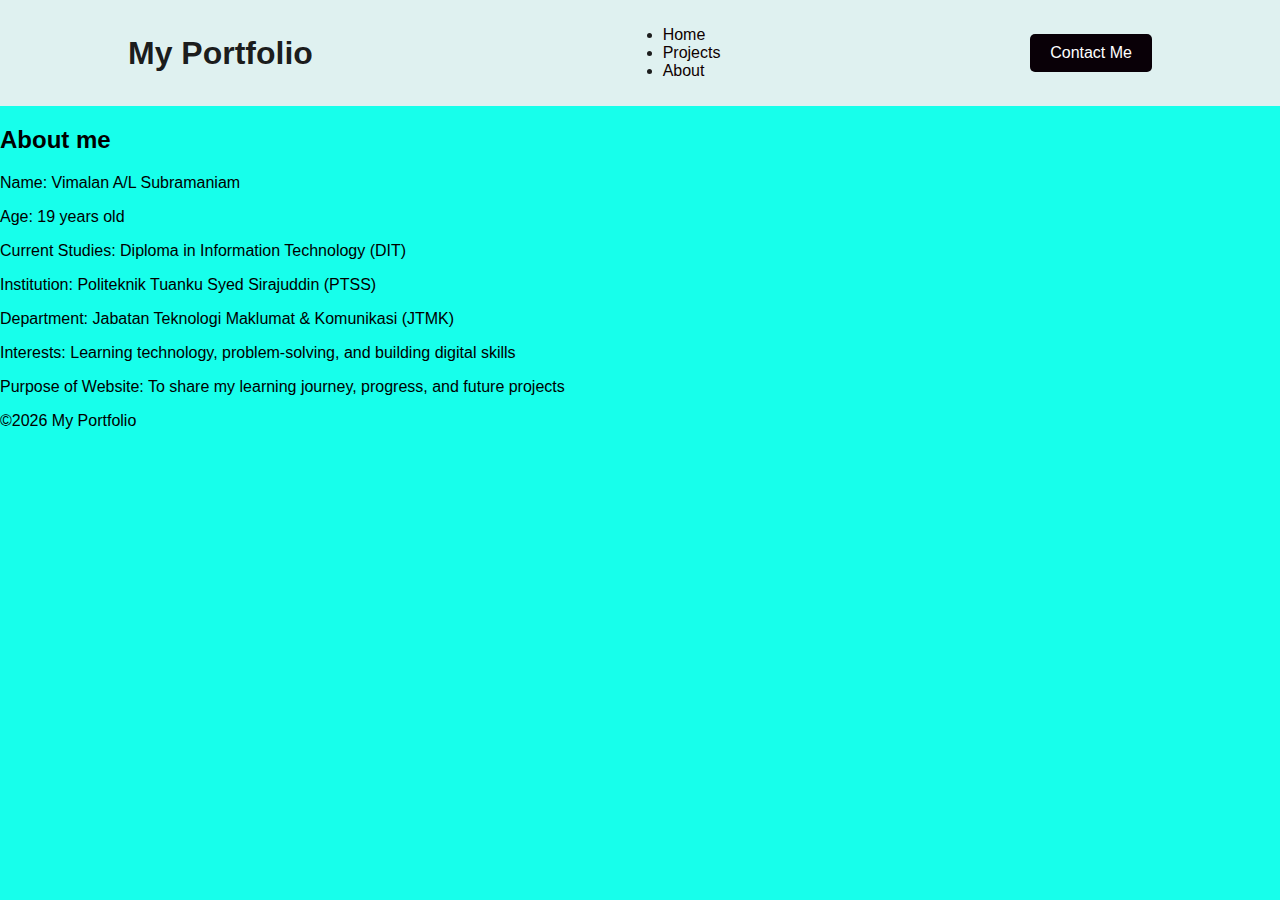
<file: index.html>
<!DOCTYPE html>
<html lang="en">
<head>
    <meta charset="UTF-8">
    <meta name="viewport" content="width=device-width, initial-scale=1.0">
    <title>No Water</title>
    <link rel="stylesheet" href="style.css">
</head>
<body>
    <!--Header-->
    <div class="header-section">
        <h1>My Portfolio</h1>
        <ul>
            <li><a href="#">Home</a></li>
            <li><a href="#">Projects</a></li>
            <li><a href="#">About</a></li>
        </ul>
        <a href="#" class="cta-button">Contact Me</a>
    </div>

    <!--Main content-->
    <div class="my biography">
        <h2>About me</h2>
        <p>Name: Vimalan A/L Subramaniam</p>
        <p>Age: 19 years old</p>
        <p>Current Studies: Diploma in Information Technology (DIT)</p>
        <p>Institution: Politeknik Tuanku Syed Sirajuddin (PTSS)</p>
        <p>Department: Jabatan Teknologi Maklumat & Komunikasi (JTMK)</p>
        <p>Interests: Learning technology, problem-solving, and building digital skills</p>
        <p>Purpose of Website: To share my learning journey, progress, and future projects</p>

    </div>

    <div class="sidebar"></div>
    
    <!--Footer-->
    <div class="footer section">
        <p>&copy;2026 My Portfolio</p>
    </div>
    
</body>
</html>
</file>
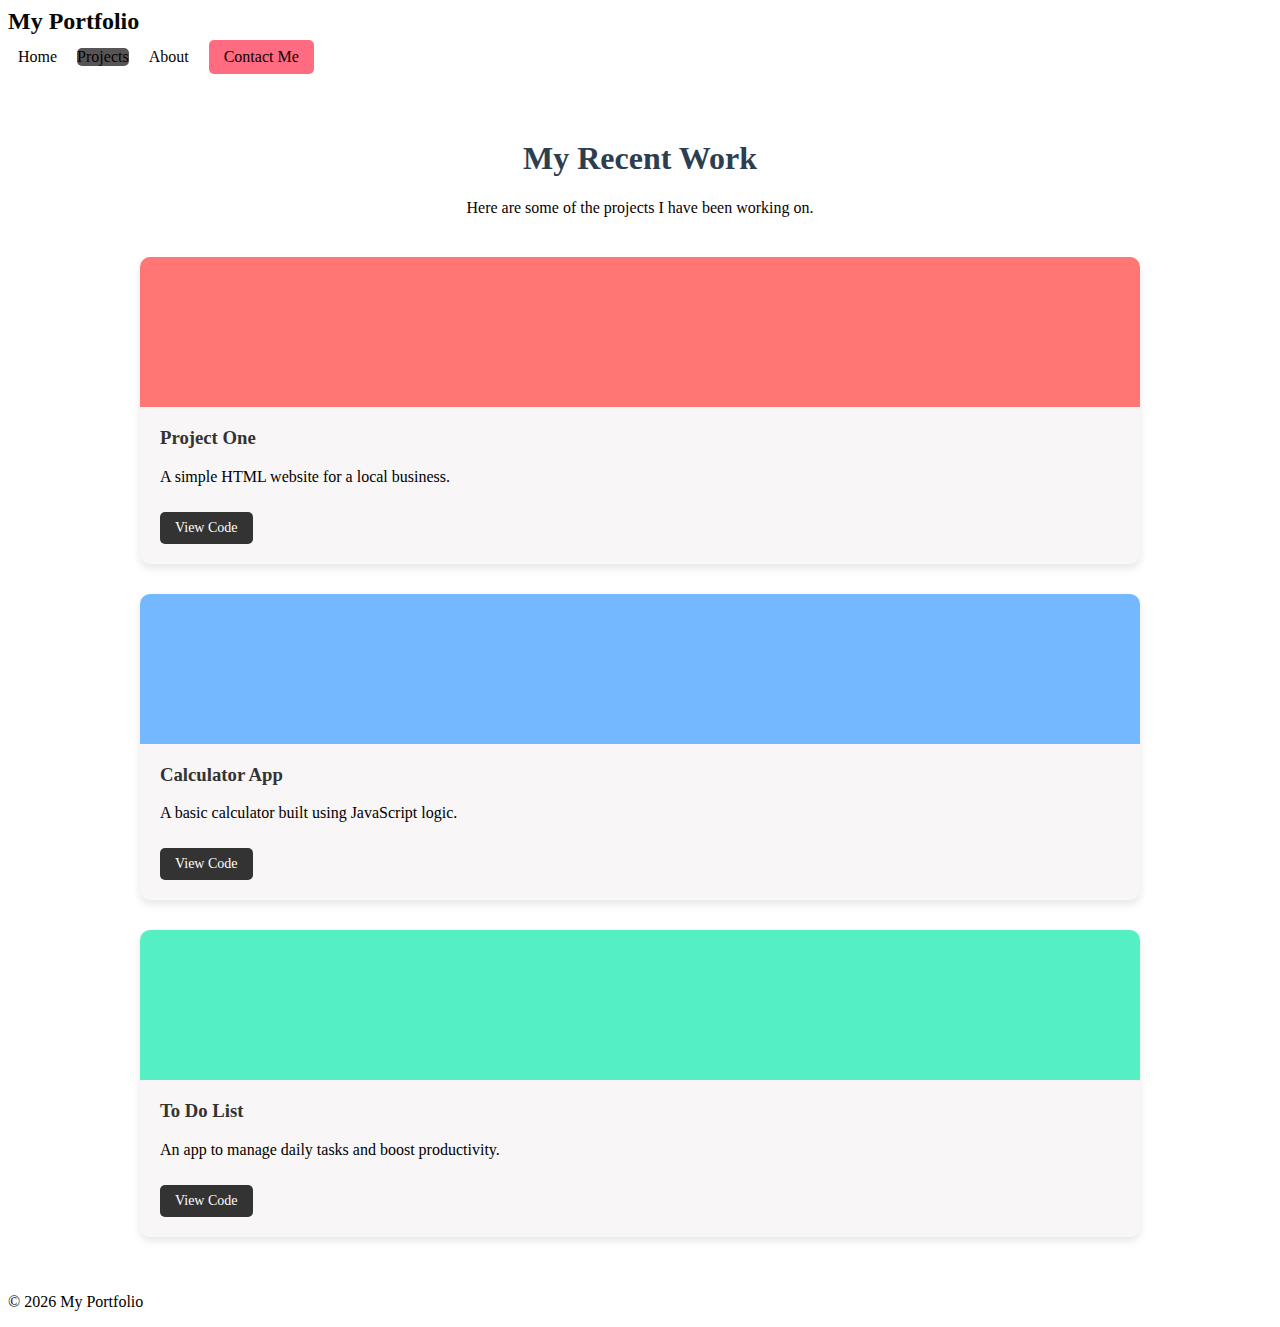
<file: project.html>
<!DOCTYPE html>
<html lang="en">
<head>
  <meta charset="UTF-8" />
  <meta name="viewport" content="width=device-width, initial-scale=1.0"/>
  <title>projects</title>
  <link rel="stylesheet" href="style1.css" />
</head>
<body>
  <!-- Header / Navbar -->
  <header class="navbar">
    <div class="logo">My Portfolio</div>
    <nav>
      <a href="index.html">Home</a>
      <a href="project.html" class="active">Projects</a>
      <a href="about.html">About</a>
      <a href="#" class="btn-contact">Contact Me</a>
    </nav>
  </header>

  
  <main class="container">
    <h1 class="page-title">My Recent Work</h1>
    <p class="intro-text">Here are some of the projects I have been working on.</p>
    <div class="project-grid">
      <div class="card">
        <div class="card-image" style="background-color: #ff7675;"></div>
        <div class="card-content">
          <h3>Project One</h3>
          <p>A simple HTML website for a local business.</p>
          <a href="#" class="btn-small">View Code</a>
        </div>
      </div>

      
      <div class="card">
        <div class="card-image" style="background-color: #74b9ff;"></div>
        <div class="card-content">
          <h3>Calculator App</h3>
          <p>A basic calculator built using JavaScript logic.</p>
          <a href="#" class="btn-small">View Code</a>
        </div>
      </div>

      
      <div class="card">
        <div class="card-image" style="background-color: #55efc4;"></div>
        <div class="card-content">
          <h3>To Do List</h3>
          <p>An app to manage daily tasks and boost productivity.</p>
          <a href="#" class="btn-small">View Code</a>
        </div>
      </div>
  </main>

  <footer>
    <p>&copy; 2026 My Portfolio</p>
  </footer>
</body>
</html>
</file>
<file: style.css>
body{
    font-family: arial, sans-serif;
    margin: 0;
    background-color: #05ffeaed;
    color: h#0acef1ec;
}

.header-section{
    display: flex;
    justify-content: space-between;
    align-items: center;
    padding: 10px 10%;
    background-color: #f1f0f0eb;
    color: rgba(15, 15, 15, 0.938);
}

.header-section ul li a{
    color: hsl(0, 100%, 3%);
    text-decoration: none;
    transition: 0.3s;
}

.header-section ul li a:hover{
    text-decoration: underline;
    color: #3d0deb;
}

.cta-button{
    background-color: #090007;
    color: hsl(0,0%,100%);
    padding: 10px 20px;
    text-decoration: none;
    border-radius: 5px;
    transition: 0.3s;
}

.cta-button :hover{
    background-color: #af1c32;
    transform: translate(-3px);
    box-shadow: 0 5px 15px rgba(0,0,0,0.2);

}

.my biography{
    background-color: hsl(118, 89%, 60%);
    color: white;
    padding: 20px;
    margin: 20px auto;
    width: 80%;
    border-radius: 10px;
}

.footer section{
    background-color:#fbb;
    color: rgb(183 94 94);
    padding: 10px;
    text-align: center;
    font: size 12px; ;

}
</file>
<file: style1.css>
navbar{
    display:flex;
    justify-content: space-between;
    align-items: center;
    background-color: #333;
    padding: 10px 20px;
    color: rgb(251, 246, 246);
    box-shadow: 0 2px 5px rgba(0,0,0,0.1);
}




.logo{
    font-size: 24px;
    font-weight: bold;
    color: rgb(7, 7, 7);
}

nav{
    display: flex;
    align-items: center;
}

nav a{
    color: rgb(10, 0, 0);
    text-decoration: none;
    margin: 5px 10px;
    border-radius: 5px;
    transition: background-color 0.3s;
}

nav a :hover{
    background-color: #555;
}

nav a.active{
    background-color: #555;
}

.btn-contact{
    background-color: #ff6b81;
    color: rgb(12, 0, 0);
    padding: 8px 15px;
    border-radius: 5px;
    text-decoration: none;
    transition: background-color 0.3s;
}

.btn-contact :hover{
    background-color: #ff4757;
}

.container{
    max-width: 1000px;
    margin: 0 auto;
    padding: 40px 20px;
}

.page-title{
    color:#2c3e50;
    text-align: center;
}

.intro-text{
    text-align: center;
    margin-bottom: 40px;
    color: #0b0000;
}

.project-grid{
    display: grid;
    grid-template-columns: repeat(auto-fit,minimax(250px,1fr));
    gap: 30px;
}

.card{
    background-color: rgb(248, 246, 246);
    border-radius: 10px;
    box-shadow: 0 4px 8px rgba(0,0,0,0.1);
    overflow: hidden;
    transition: transform 0.3s;
}

.card :hover{
    transform: translateY(-10px);
}

.card-image{
    height: 150px;
    width: 100%;
}

.card-content{
    padding: 20px;
}

.card-content h3{
    margin-top: 0;
    color: #333;
}

.btn-small{
    display:inline-block;
    margin-top: 10px;
    text-decoration: none;
    background-color: #333;
    color: white;
    padding: 8px 15px;
    border-radius: 5px;
    font-size: 14px;
}

.btn-small :hover{
    background-color: #555;
}
</file>
